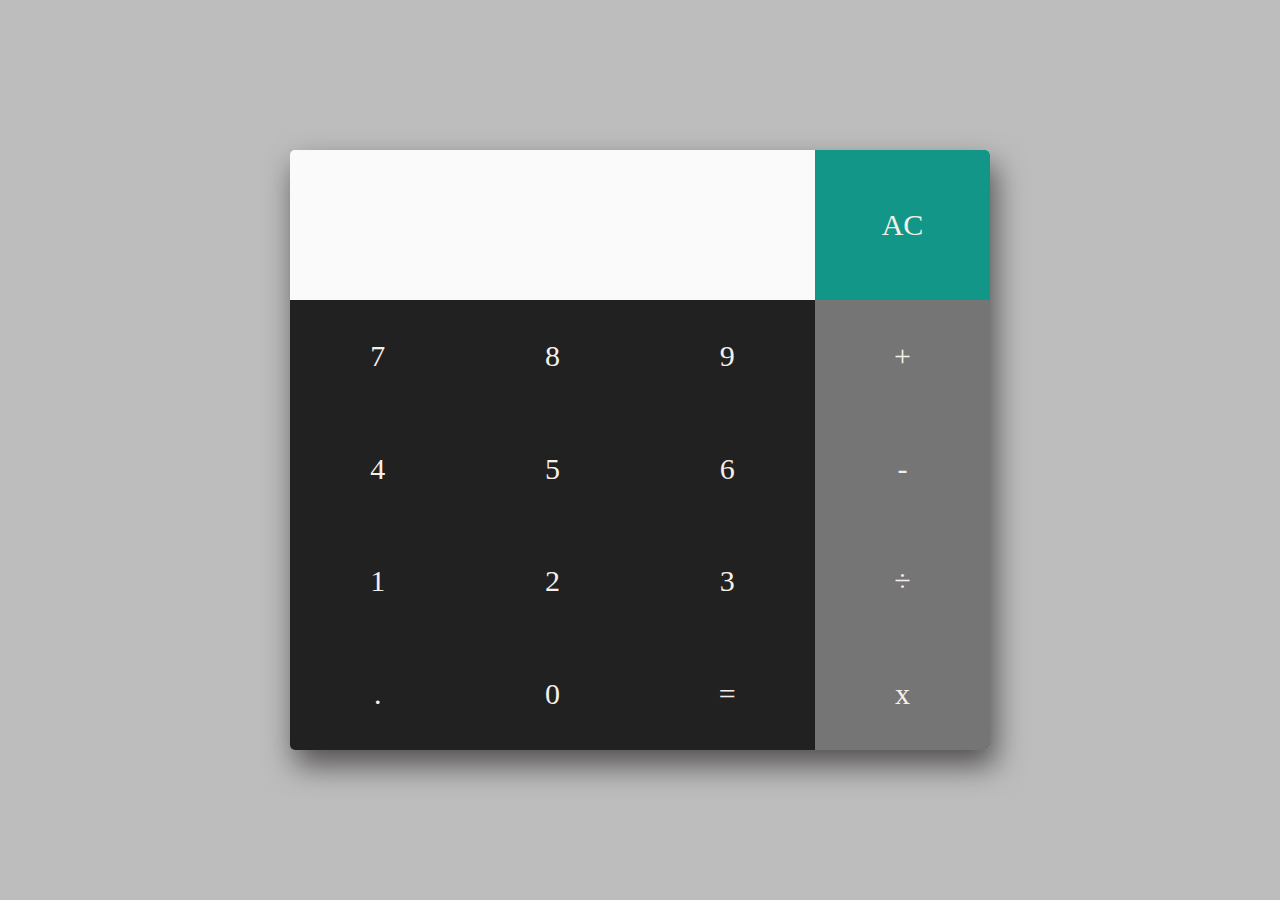
<file: Calculator/index.html>
<!DOCTYPE html>
<html lang="en">
  <head>
    <meta charset="UTF-8" />
    <meta name="viewport" content="width=device-width, initial-scale=1.0" />
    <title>Calculator</title>
    <link rel="stylesheet" href="./styles.css" />
    <script src="./script.js" defer></script>
  </head>
  <body class="center">
    <div class="container">
      <div class="calculation-container center">
        <div class="calculation-result">
          <input type="text" class="calculation-result-input" id="res" disabled/>
        </div>
        <div class="reset center" onclick="onResetClick()">AC</div>
      </div>
      <div class="button-container center">
        <div class="number-container center" id="number-btn-container">
          <div class="number-btn center" data-num="7">7</div>
          <div class="number-btn center" data-num="8">8</div>
          <div class="number-btn center" data-num="9">9</div>
          <div class="number-btn center" data-num="4">4</div>
          <div class="number-btn center" data-num="5">5</div>
          <div class="number-btn center" data-num="6">6</div>
          <div class="number-btn center" data-num="1">1</div>
          <div class="number-btn center" data-num="2">2</div>
          <div class="number-btn center" data-num="3">3</div>
          <div class="number-btn center" data-num=".">.</div>
          <div class="number-btn center" data-num="0">0</div>
          <div class="number-btn center" data-num="=">=</div>
        </div>
        <div class="operator-container center flex-c" id="operator-container">
          <div class="operator-btn center" data-operator="+">+</div>
          <div class="operator-btn center" data-operator="-">-</div>
          <div class="operator-btn center" data-operator="/">÷</div>
          <div class="operator-btn center" data-operator="x">x</div>
        </div>
      </div>
    </div>
  </body>
</html>
</file>
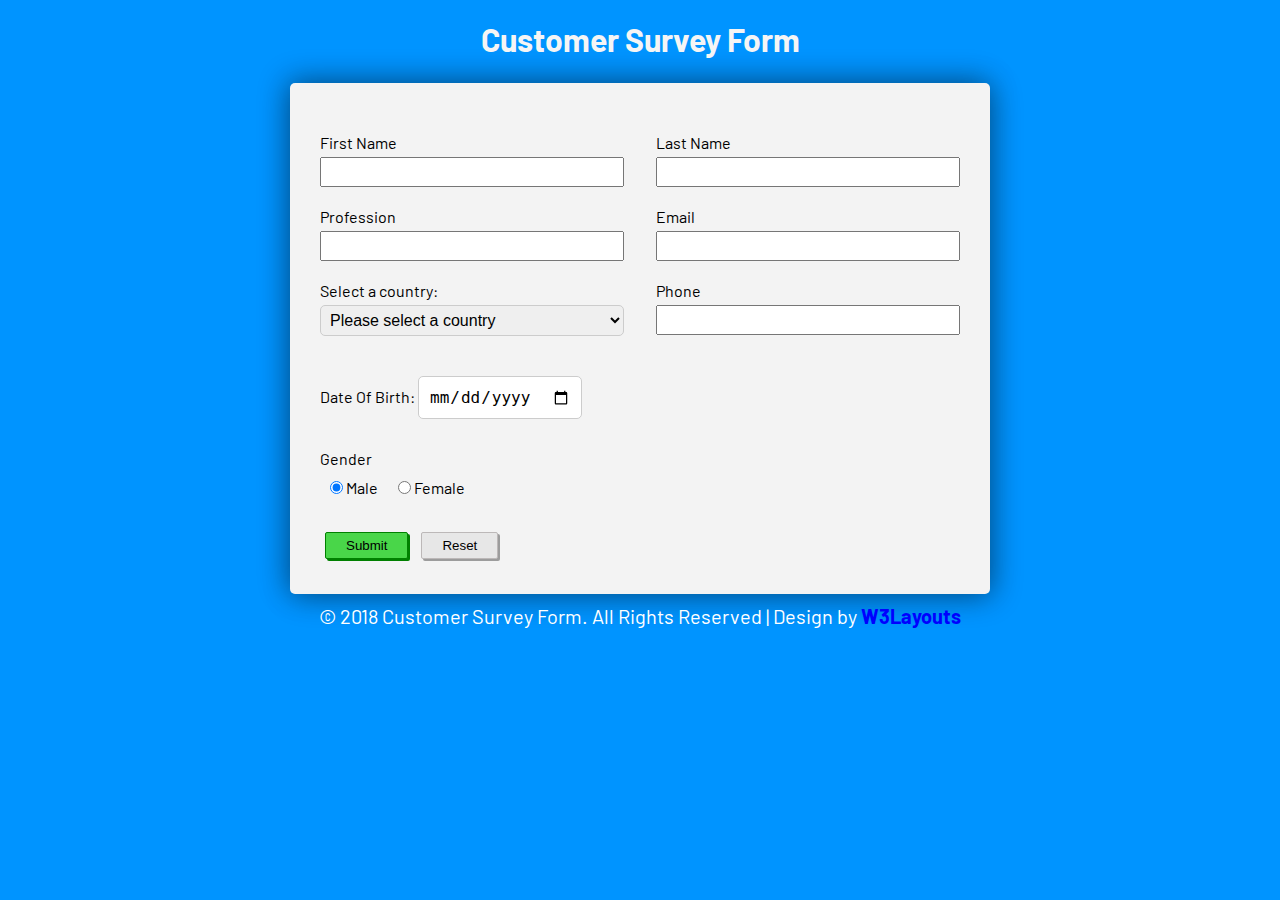
<file: Customer Survey Form/index.html>
<!DOCTYPE html>
<html lang="en">
  <head>
    <meta charset="UTF-8" />
    <meta name="viewport" content="width=device-width, initial-scale=1.0" />
    <title>Customer Survey</title>
    <link rel="stylesheet" href="./styles.css" />
    <link
      href="https://fonts.googleapis.com/css2?family=Barlow:wght@300&family=Lato:ital,wght@0,100;0,300;0,400;0,700;0,900;1,100;1,300;1,400;1,700;1,900&family=Poppins:ital,wght@0,100;0,200;0,300;0,400;0,500;0,600;0,700;0,800;0,900;1,100;1,200;1,300;1,400;1,500;1,600;1,700;1,800;1,900&display=swap"
      rel="stylesheet"
    />
    <script src="./script.js" defer></script>
  </head>
  <body>
    <div class="main-container">
      <h1>Customer Survey Form</h1>
      <div class="form-div">
        <form>
          <!-- ------ Name ------------ -->
          <div class="personal-contact">
            <div class="personal-contact-data">
              <p>First Name</p>
              <input
                id="firstName"
                type="text"
                class="form-contact"
                placeholder=""
                required=""
              />
            </div>
            <div class="personal-contact-data">
              <p>Last Name</p>
              <input
                id="lastName"
                type="text"
                class="form-contact"
                placeholder=""
                required=""
              />
            </div>
          </div>

          <!-- ------ Profession ------------ -->
          <div class="personal-contact">
            <div class="personal-contact-data">
              <p>Profession</p>
              <input
                id="profession"
                type="text"
                class="form-contact"
                placeholder=""
                required=""
              />
            </div>
            <div class="personal-contact-data">
              <p>Email</p>
              <input
                type="email"
                id="email"
                class="form-contact"
                placeholder=""
                required="true"
              />
            </div>
          </div>

          <!-- --------- Country and and profession ------ -->
          <div class="personal-contact">
            <div class="personal-contact-data" id="country-container">
              <label for="country">Select a country:</label>
              <select id="country" class="country-dropdown">
                <option value="" selected disabled>
                  Please select a country
                </option>
                <option value="India">India</option>
                <option value="USA">United States</option>
                <option value="Canada">Canada</option>
                <option value="Australia">Australia</option>
                <!-- Add more countries as needed -->
              </select>
            </div>
            <div class="personal-contact-data">
              <p>Phone</p>
              <input
              id="phone"
                type="number"
                class="form-contact"
                placeholder=""
                required
              />
            </div>
          </div>

          <!-- -------- DOB, Country --------- -->

          <div class="date-picker-wrapper">
            <label for="datePicker">Date Of Birth:</label>
            <input type="date" id="datePicker" class="date-input" />

            <div class="selected-date" id="displayDate"></div>
          </div>

          <!-- ------------------- Gender ------------  -->

          <div class="personal-info">
            <p>Gender</p>
            <div class="prsonal-check">
              <input
                class="form-check-input"
                type="radio"
                name="select1"
                value="Male"
                checked=""
              />
              <label class="personal-check-label"> Male </label>
            </div>
            <div class="prsonal-check">
              <input
                class="form-check-input"
                type="radio"
                name="select1"
                value="Female"
              />
              <label class="personal-check-label"> Female </label>
            </div>
          </div>
          <button type="submit" class="submit" id="submit">Submit</button>
          <button class="reset" id="reset" type="reset">Reset</button>
        </form>
      </div>

      <p class="copy-right">
        © 2018 Customer Survey Form. All Rights Reserved | Design by
        <span>W3Layouts</span>
      </p>
    </div>

    <div class="data-container" id="data-container">
      <div class="data-content">
        <h2>Confirmation</h2>
        <div class="data">        
          <div> <span class="title">Full Name  </span><span id="name-data"></span></div>
          <div> <span class="title">Email  </span><span id="email-data"></span></div>
          <div> <span class="title">Profession  </span><span id="profession-data"></span></div>
          <div> <span class="title">Phone  </span><span id="phone-data"></span></div>
          <div> <span class="title">Country  </span><span id="country-data"></span></div>
          <div> <span class="title">Gender  </span><span id="gender-data"></span></div>
          <div> <span class="title">DOB  </span><span id="dob-data"></span></div>
          <button class="submit" id = 'close'>Close</button>
        </div>
      </div>      
    </div>
  </body>
</html>
</file>
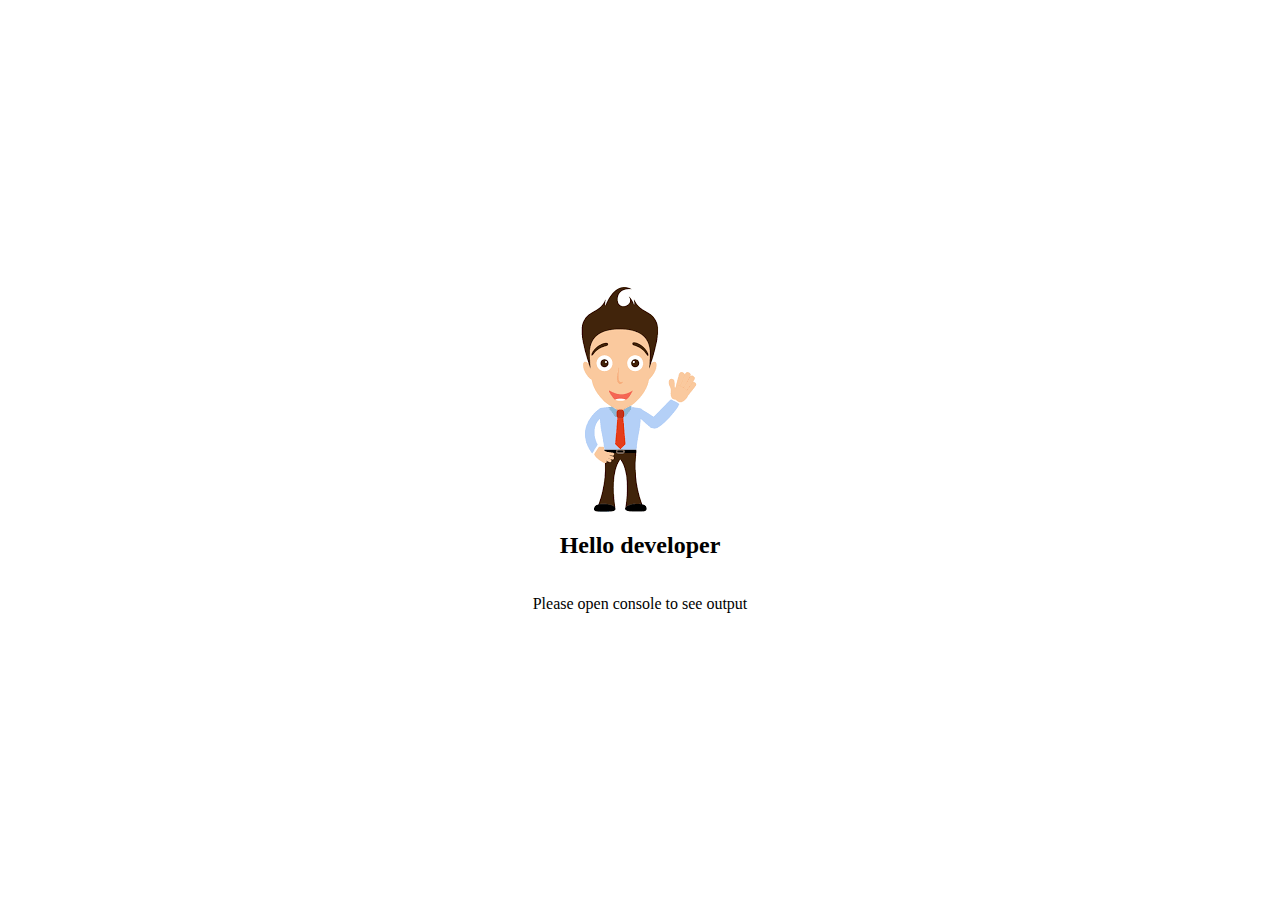
<file: javascript/index.html>
<!DOCTYPE html>
<html lang="en">
  <head>
    <meta charset="UTF-8" />
    <meta name="viewport" content="width=device-width, initial-scale=1.0" />
    <title>Javascript Code</title>
  </head>
  <body style="display: flex; flex-direction: column; justify-content: center; align-items: center; height: 100vh;">
    <img src="[data-uri]" alt="Hello" />
    <h2>Hello developer</h2>
    <p>Please open console to see output</p>
    <script src="./ReverseWord.js"></script>
    <script src="./Sorting.js"></script>
  </body>
</html>
</file>
<file: Customer Survey Form/styles.css>
* {
  padding: 0px;
  margin: 0px;
  box-sizing: border-box;
}

body {
  font-family: "Barlow", sans-serif;
  background-color: rgb(0, 148, 306);
  height: 100%;
  width: 100%;
  display: flex;
  justify-content: center;
}

.main-container {
  max-width: 700px;
  width: 90%;
}
h1 {
  text-align: center;
  color: rgb(245, 245, 245);
  margin-top: 20px;
}
.form-div {
  background-color: #f3f3f3;
  padding: 30px;
  box-shadow: 3px 3px 30px rgba(0, 0, 0, 0.3), -3px -3px 30px rgba(0, 0, 0, 0.3);
  margin-top: 25px;
  border-radius: 5px;
}

.personal-contact {
  display: flex;
  flex-wrap: wrap;
  width: 100%;
  justify-content: space-between;
  gap: 5px;
  margin: 20px 0px;
}

.personal-contact-data {
  width: 47.5%;
}
input {
  padding: 0 5px;
}

.form-contact {
  width: 100%;
  height: 30px;
  margin-top: 5px;
}

.personal-info {
  margin: 20px 0px;
  display: flex;
  flex-wrap: wrap;
}
.personal-info > p {
  width: 100%;
}

.prsonal-check {
  margin: 10px;
}

.copy-right {
  color: white;
  margin-top: 10px;
  font-size: 20px;
  text-align: center;
}
.copy-right>span {
  color: blue;
  font-weight: bold;
}

button {
  padding: 5px 20px;
  margin: 5px;
  cursor: pointer;

  transition: 0.2s ease;
  border-radius: 2px;
}

button:hover {
  box-shadow: none;
  transform: translate(2px, 2px);
}
.submit {
  background-color: rgb(73, 214, 73);
  outline: none;
  border: 1px solid green;
  box-shadow: 2px 2px green;
}
.submit:hover {
    background-color: rgb(13, 171, 13);
}
.reset {
  background-color: rgb(231, 231, 231);
  outline: none;
  border: 1px solid rgb(188, 184, 184);
  box-shadow: 2px 2px rgb(156, 156, 156);
}
.reset:hover {
  background-color: rgb(188, 184, 184);
}

/* ======= country =========  */
.country-dropdown {
  padding: 5px;
  font-size: 16px;
  border: 1px solid #ccc;
  border-radius: 5px;
  margin-top: 5px;
  width: 100%;
}

/* ======== Date Picker =================  */
.date-picker-wrapper {
  display: inline-block;
  margin-top: 20px;
}

.date-input {
  padding: 10px;
  border: 1px solid #ccc;
  border-radius: 5px;
  font-size: 16px;
}

.selected-date {
  font-size: 18px;
  margin-top: 10px;
}



/* -----------Confirmation Window----------- */



.title {
  display: inline-block;
  width: 100px;
  font-weight: bold;
}


.data-container {
  width: 100%;
  height: 100%;
  position: absolute;
  display: flex;
  justify-content: center;
  align-items: center;
  background-color: #3535359e;
  z-index: 1;
  visibility: hidden;
}

.data-content {
  background-color: rgb(226, 226, 226);
  height: fit-content;
  padding: 30px;
  border-radius: 20px;
  width: 80%;
  height: fit-content;
  max-width: 600px;
  box-shadow: 5px 5px 20px#676767;
  border: 1px solid rgb(0, 195, 255);
  
}  
.data-content h2 {
  color: rgb(1, 138, 197);
  text-align: center;
}

.data {
  margin-top: 20px;
}
.data>div {
  margin: 10px;
}

.data-container button {
  margin: 10px auto;
  margin-left: 40%;

}

.error{
  border: 1px solid red;
}

@media (max-width: 600px) {
  form {
    padding: 10px;
    font-size: 16px;
  }

  .personal-contact-data {
    width: 100%;
  }
}
</file>
<file: Calculator/styles.css>
* {
  margin: 0px;
  padding: 0px;
  box-sizing: border-box;
}
:root {
  --result: #fff;
  --num-btn: #212121;
  --num-btn-dark: #2b2929;
  --reset-btn: #129688;
  --reset-btn-dark: #0f8b7e;
  --operator-btn: #757575;
  --operator-btn-dark: rgb(112, 107, 107);
  --background: #bdbdbd;
}

body {
  width: 100%;
  height: 100vh;
  background-color: var(--background);
  font-size: 30px;
  color: rgb(244, 240, 233);
  text-align: center;
}

/* -------------------------------------------------------------------------- */
/*                              reusable classes                              */
/* -------------------------------------------------------------------------- */

.flex-c {
  flex-direction: column;
}
.center {
  display: flex;
  justify-content: center;
  align-items: center;
}

.container {
  width: 80%;
  max-width: 700px;
  height: 80%;
  max-height: 600px;
  box-shadow: 5px 15px 30px #524f4f;
  border-radius: 5px;
  overflow: hidden;
}

/* -------------------------------------------------------------------------- */
/*          ----------------------- Result Tab ---------------------          */
/* -------------------------------------------------------------------------- */

.calculation-container {
  width: 100%;
  height: 25%;
  background-color: var(--result);
}

.calculation-result {
  width: 75%;
  height: 100%;
}

.calculation-result-input {
  height: 100%;
  outline: none;
  border: none;
  padding: 0 10px;
  /* text-align: right; */
  font-size: 30px;
  width: 100%;
}

.reset {
  width: 25%;
  height: 100%;
  background-color: var(--reset-btn);
    cursor: pointer;;

}
.reset:hover, .reset:active {
  background-color: var(--reset-btn-dark);


}

.button-container {
  width: 100%;
  height: 75%;
}

.number-container {
  width: 75%;
  height: 100%;
  flex-wrap: wrap;
}
.number-btn {
  width: 33.3%;
  height: 25%;
  background-color: var(--num-btn);
  cursor: pointer;
}
 .number-btn:hover {
  background-color: var(--num-btn-dark);
}


.operator-container {
  width: 25%;
  height: 100%;
  background-color: var(--operator-btn);
}


.operator-btn {
  width: 100%;
  height: 25%;
  cursor: pointer;
}


.operator-btn:hover {
  background-color: var(--operator-btn-dark);
}
</file>
